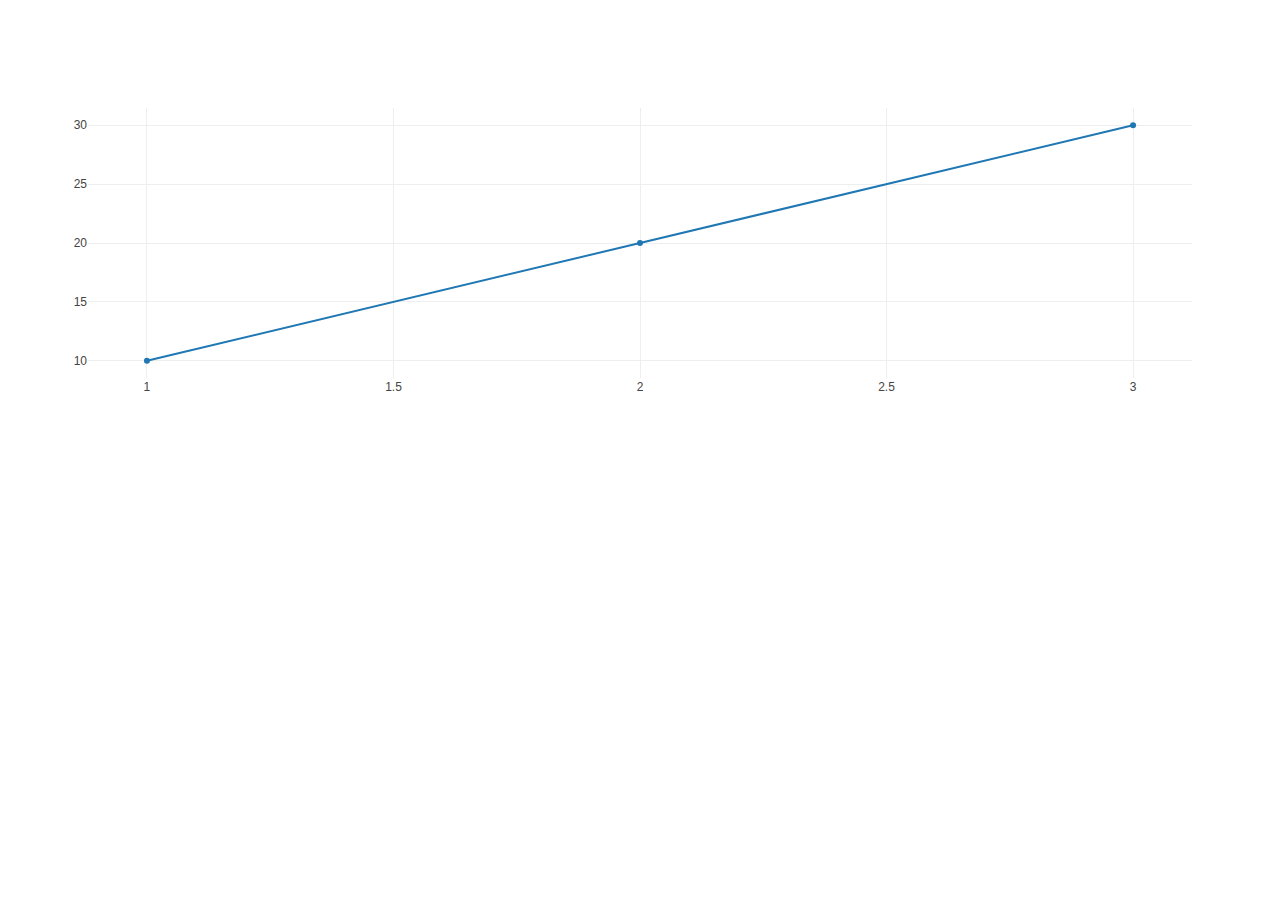
<file: practice stuff/index1.html>
<!DOCTYPE html>
<html lang="en">
<head>
    <meta charset="UTF-8">
    <meta name="viewport" content="width=device-width, initial-scale=1.0">
    <meta http-equiv="X-UA-Compatible" content="ie=edge">
    <title>Basic Charts</title>
    <script src="https://cdn.plot.ly/plotly-latest.min.js"></script>
</head>
<body>
    <div id="plotArea"></div>
    <script src="plots.js"></script>
</body>
</html>
</file>
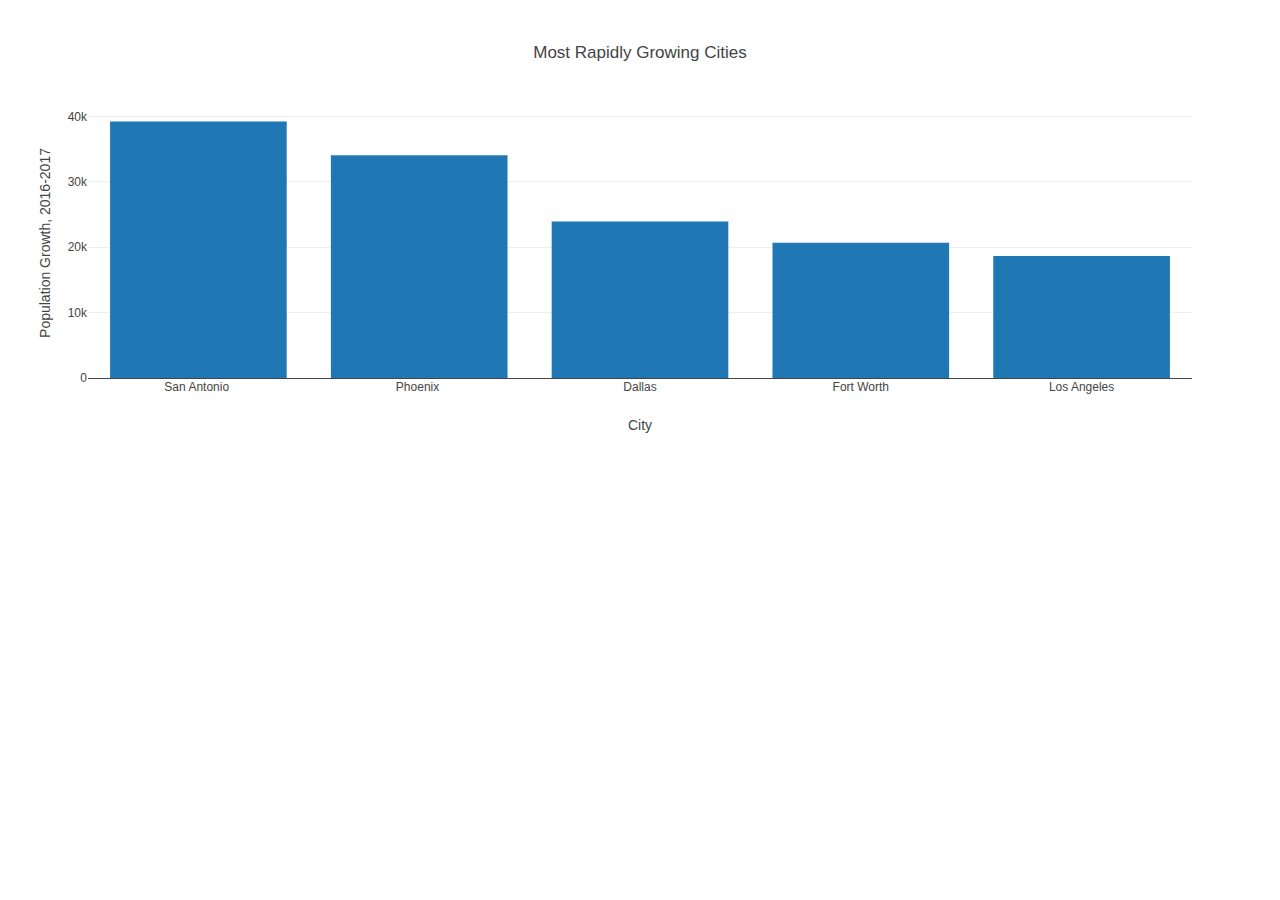
<file: practice stuff/index2.html>
<!DOCTYPE html>
<html lang="en">
<head>
  <meta charset="UTF-8">
  <meta name="viewport" content="width=device-width, initial-scale=1.0">
  <meta http-equiv="X-UA-Compatible" content="ie=edge">
  <title>Fast-Growing Cities 2016-2017</title>
  <script src="https://cdn.plot.ly/plotly-latest.min.js"></script>
</head>
<body>
  <div id="bar-plot"></div>
  <script src="data.js"></script>
  <script src="plot.js"></script>
</body>
</html>
</file>
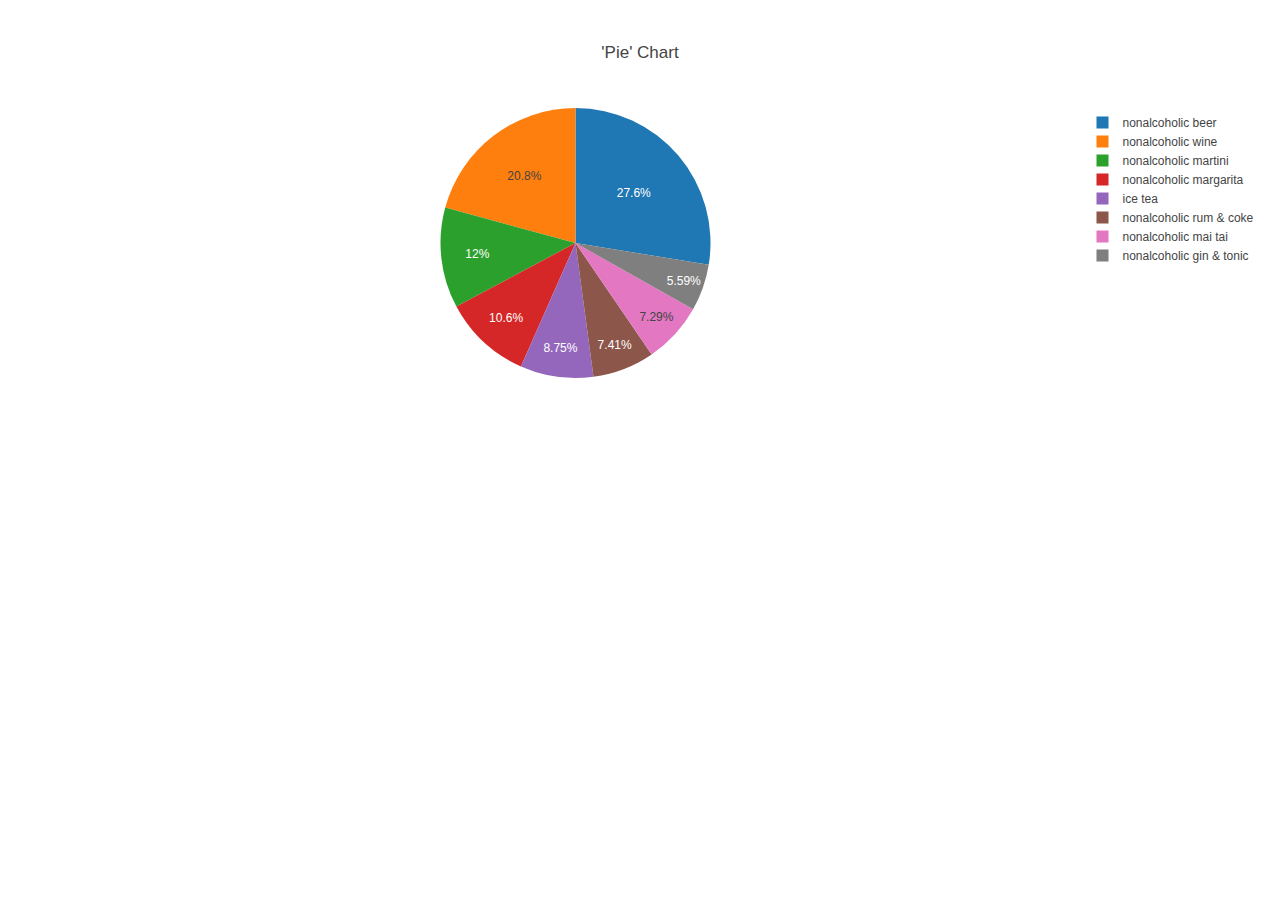
<file: practice stuff/index_test.html>
<!DOCTYPE html>
<html lang="en">
<head>
    <meta charset="UTF-8">
    <meta name="viewport" content="width=device-width, initial-scale=1.0">
    <meta http-equiv="X-UA-Compatible" content="ie=edge">
    <title>Basic Charts</title>
    <script src="https://cdn.plot.ly/plotly-latest.min.js"></script>
</head>
<body>
    <div id="plotArea"></div>
    <script src="pie_chart.js"></script>
</body>
</html>
</file>
